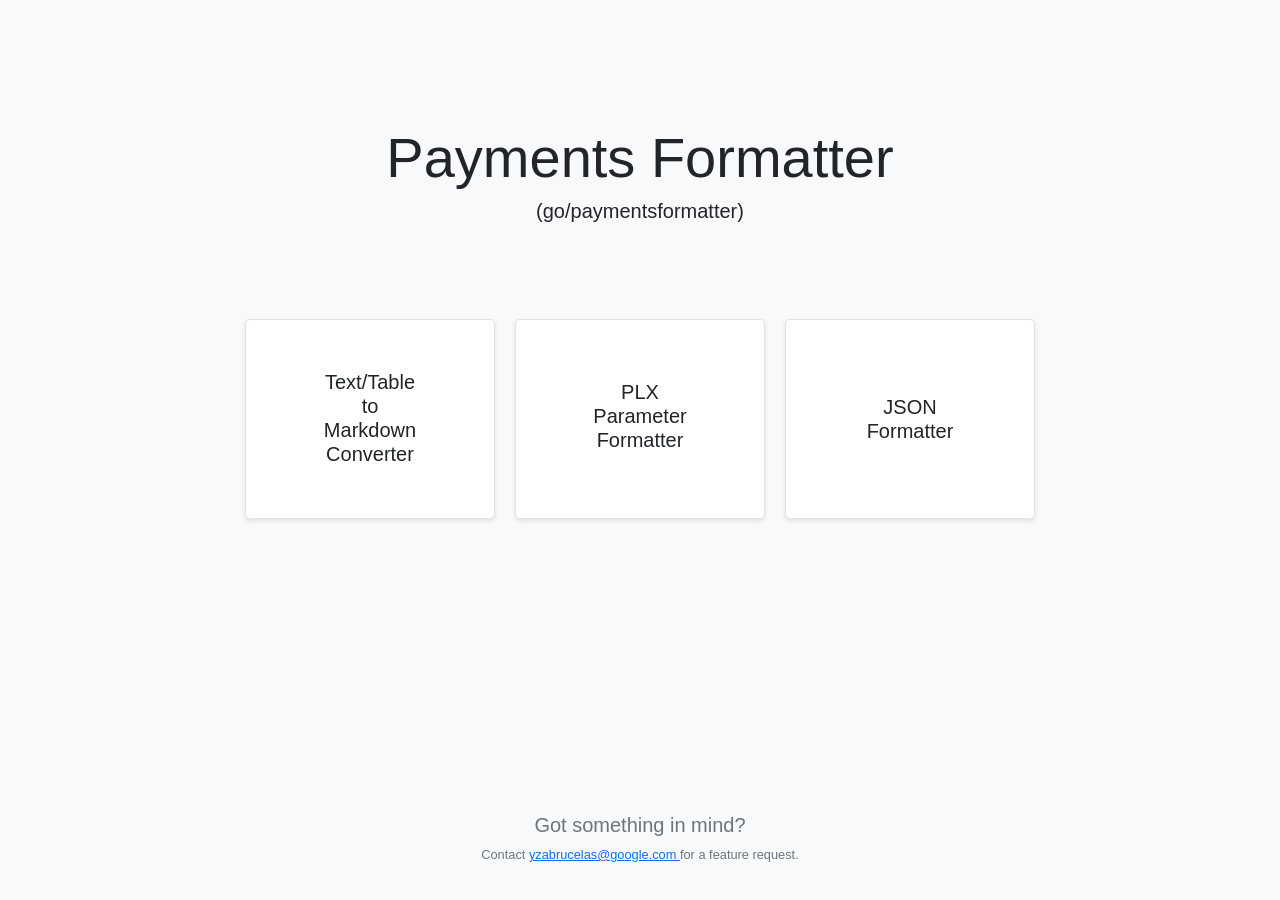
<file: index.html>
<!DOCTYPE html>
<html lang="en">

    <head>
        <meta charset="UTF-8">
        <meta name="viewport" content="width=device-width, initial-scale=1.0">
        <title>Payments Formatter</title>
        <link rel="stylesheet" href="https://stackpath.bootstrapcdn.com/bootstrap/4.5.2/css/bootstrap.min.css">
        <link href="https://cdn.jsdelivr.net/npm/bootstrap@5.3.3/dist/css/bootstrap.min.css" rel="stylesheet">
        <link rel="stylesheet" href="styles.css">
    </head>

    <body>

        <div class="jumbotron bg-light text-center mb-4">
            <h1 class="display-4">Payments Formatter</h1>
            <h5>(go/paymentsformatter)</h5>
        </div>

        <div class="container">

            <!-- Card 1 -->
            <div class="card card-button" onclick="redirectTo('mdconverter.html')">
                <div class="card-body">
                    <h5 class="card-title-1">Text/Table<br>to<br>Markdown Converter</h5>
                </div>
            </div>

            <!-- Card 2 -->
            <div class="card card-button" onclick="redirectTo('plxformatter.html')">
                <div class="card-body">
                    <h5 class="card-title-2">PLX Parameter Formatter</h5>
                </div>
            </div>

            <!-- Card 3 -->
            <div class="card card-button" onclick="redirectTo('jsonformatter.html')">
                <div class="card-body">
                    <h5 class="card-title-3">JSON Formatter</h5>
                </div>
            </div>

        </div>

        <div class="footer">
            <h5>Got something in mind?</h5>
            <p>Contact
                <a href="mailto:yzabrucelas@google.com"> yzabrucelas@google.com </a>
                for a feature request.
            </p>
        </div>

        <!-- <script src="https://code.jquery.com/jquery-3.5.1.slim.min.js"></script>
    <script src="https://cdn.jsdelivr.net/npm/@popperjs/core@2.5.3/dist/umd/popper.min.js"></script>
    <script src="https://stackpath.bootstrapcdn.com/bootstrap/4.5.2/js/bootstrap.min.js"></script> -->
        <script src="https://cdn.jsdelivr.net/npm/bootstrap@5.3.3/dist/js/bootstrap.bundle.min.js"></script>
        <script src="script.js"></script>
    </body>

</html>
</file>
<file: styles.css>
body {
  font-family: sans-serif;
  background-color: #f8f9fa;
  display: flex;
  flex-direction: column;
  align-items: center;
  min-height: 100vh;
  padding-top: 60px; /* Adjust for potential fixed header */
}

.container {
  display: flex;
  justify-content: center;
  align-items: center;
  gap: 20px;
  margin-bottom: 40px;
}

/* index style */
.card {
  width: 250px;
  height: 200px;
  display: flex;
  justify-content: center;
  align-items: center;
  border: 1px solid #dee2e6;
  border-radius: 5px;
  background-color: #fff;
  box-shadow: 0 2px 4px rgba(0, 0, 0, 0.1);
  text-align: center;
}

.card-title-1 {
  text-align: center;
  padding: 30px;
}

.card-title-2 {
  text-align: center;
  padding: 50px;
  padding-top: 40px;
}

.card-title-3 {
  text-align: center;
  padding: 60px;
  padding-top: 55px;
}

.card-body {
  padding: 20px;
}

.card-button {
  cursor: pointer;
}

.card-button:hover {
  opacity: 0.8;
}

.footer {
  margin-top: auto;
  text-align: center;
  color: #6c757d;
  font-size: 0.8rem;
  padding-bottom: 20px;
}

/* md-converter style */
.col-md-6 {
  min-width: 600px;
}

.output-section {
  margin-top: 20px;
}

.btn-md-formats-left {
  margin-left: 245px;
  margin-top: 20px;
}

.btn-md-formats-right {
  margin-left: 290px;
  margin-top: 20px;
}

.label-formatter {
  margin-bottom: 10px;
  font-weight: bold;
}
.form-control-input {
  height: 433px;
  width: 530px;
  margin-top: -10px;
  margin-left: 40px;
  border: 6px solid #ced4da;
  border-radius: 4px;
  box-sizing: border-box;
  font-family: monospace;
  font-size: 14px;
  justify-content: center;
  resize: none;
}

.form-control-output {
  height: 150px;
  width: 576px;
  border: 1px solid #ced4da;
  border-radius: 4px;
  box-sizing: border-box;
  font-family: monospace;
  font-size: 14px;
  justify-content: center;
  resize: none;
}

/* plxformatter style */

.title-2 {
  margin-top: -70px;
  text-align: center;
}
.form-label {
  display: block;
  color: #495057;
  font-weight: bold;
  font-style: italic;
  text-align: center;
}

.form-control-input-plx {
  height: 433px;
  width: 1000px;
  margin-top: 15px;
  border: 5px solid #ced4da;
  border-radius: 4px;
  box-sizing: border-box;
  font-family: monospace;
  font-size: 14px;
  justify-content: center;
  resize: none;
}
.form-group {
  padding-left: 350px;
  margin-top: 20px;
}

select {
  padding: 10px;
  border: 1px solid #ccc;
  border-radius: 5px;
  width: 300px;
  font-size: 16px;
  text-align: center;
}
.format-button {
  margin-top: -10px;
  display: flex;
  justify-content: center;
}

.btn-formats {
  margin-left: 15px;
  margin-top: 20px;
}

/* jsonformatter style */

.format-button-json {
  margin-top: 20px;
  display: flex;
  justify-content: center;
}

.btn-md-formats-right-copy {
  margin-right: 10px;
}
</file>
